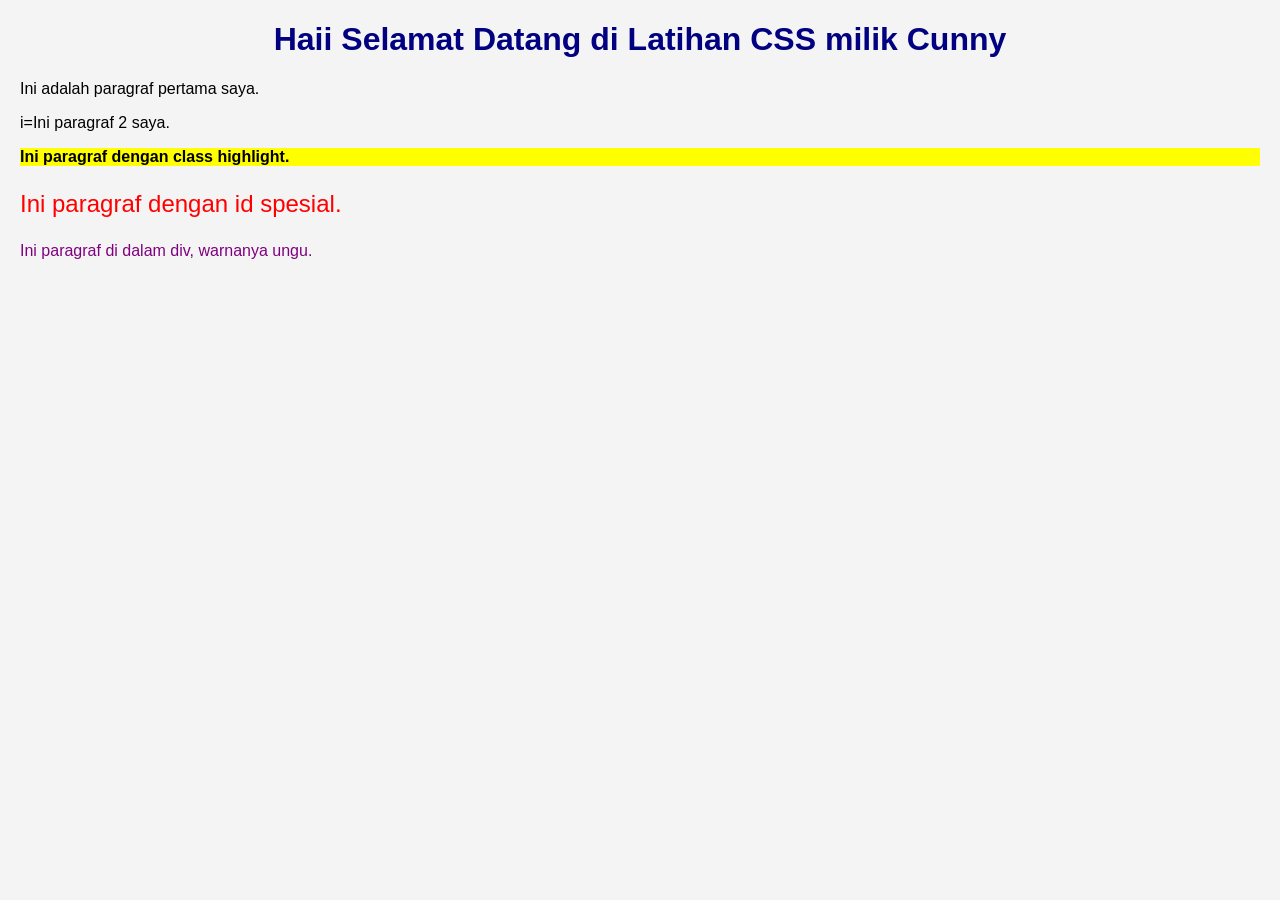
<file: index.html>
<!DOCTYPE html>
<html lang="id">
<head>
    <meta charset="UTF-8">
    <meta name="viewport" content="width=device-width, initial-scale=1.0">
    <link rel="stylesheet" href="style.css">
    <title>Latihan CSS</title>
</head>
<body>
    <h1>Haii Selamat Datang di Latihan CSS milik Cunny</h1>
    <p>Ini adalah paragraf pertama saya.</p>
    <p>i=Ini paragraf 2 saya.</p>
    <p class="highlight">Ini paragraf dengan class highlight.</p>
    <p id="spesial">Ini paragraf dengan id spesial.</p>
</body>
    <div>
    <p>Ini paragraf di dalam div, warnanya ungu.</p>
</div>
</html>
</file>
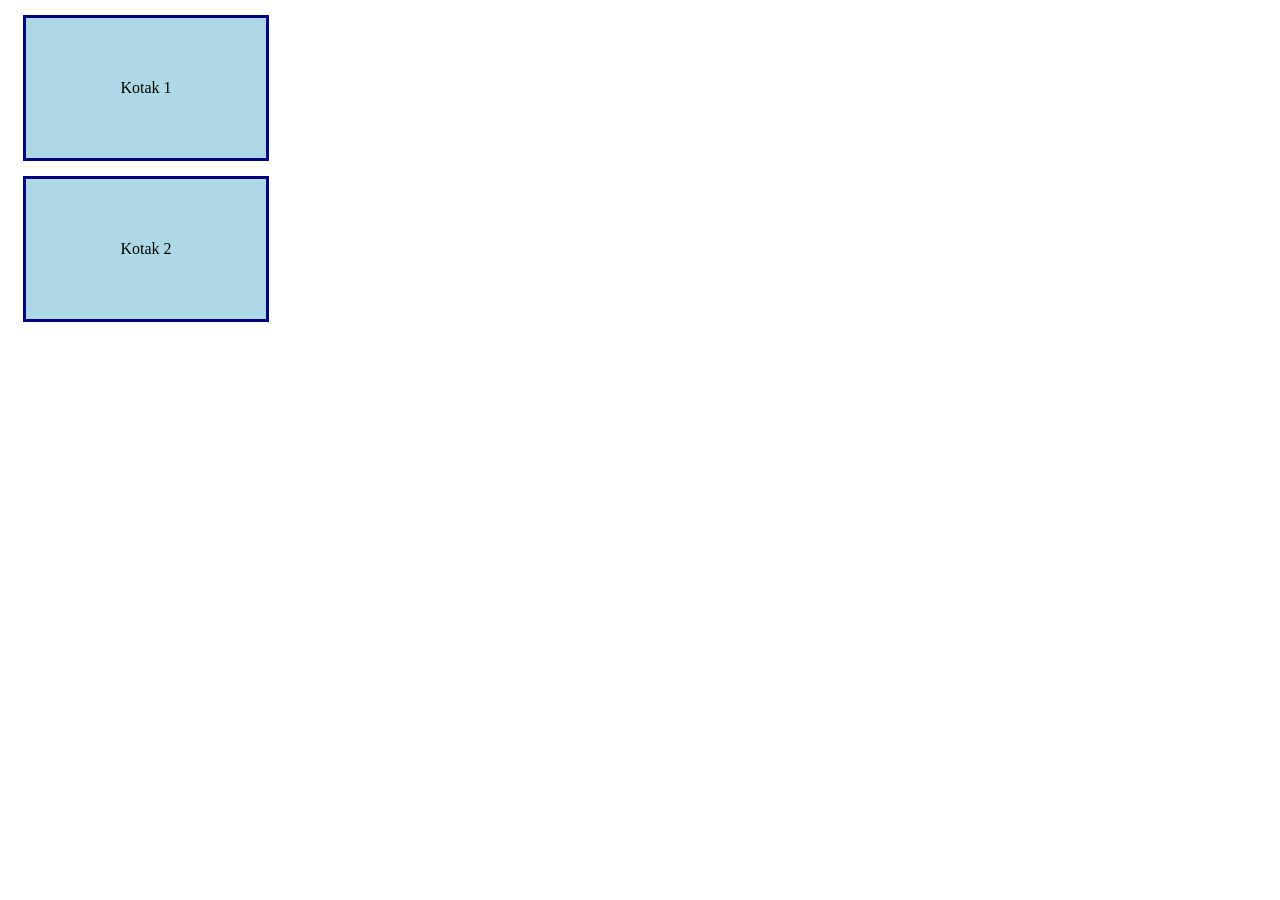
<file: box.html>
<!DOCTYPE html>
<html lang="id">
<head>
    <meta charset="UTF-8">
    <title>Box Model</title>
    <link rel="stylesheet" href="box.css">
</head>
<body>
    <div class="kotak">Kotak 1</div>
    <div class="kotak">Kotak 2</div>
</body>
</html>
</file>
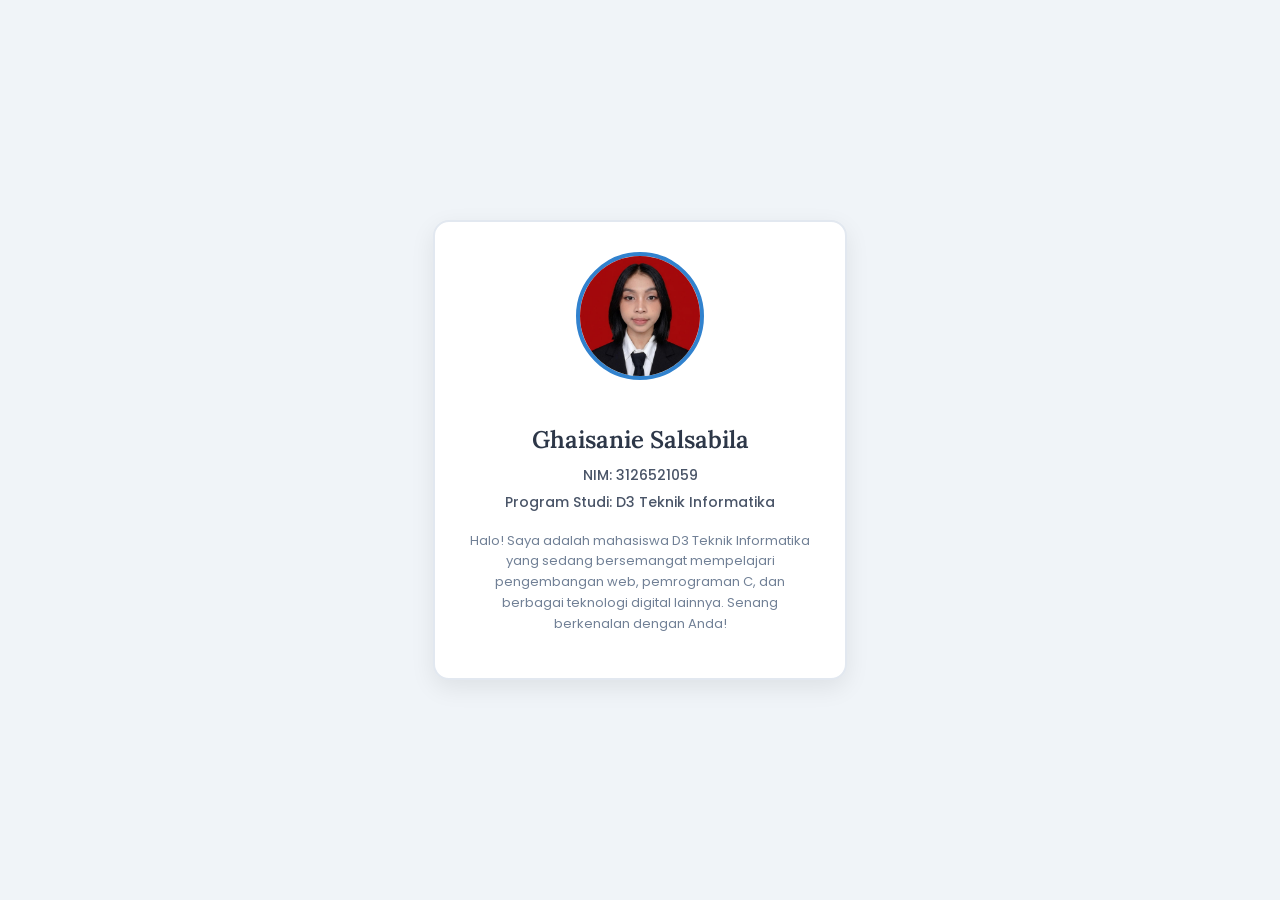
<file: profil.html>
<!DOCTYPE html>
<html lang="id">
<head>
    <meta charset="UTF-8">
    <meta name="viewport" content="width=device-width, initial-scale=1.0">
    <title>Profil Saya</title>
    <!-- Menghubungkan file CSS -->
    <link rel="stylesheet" href="profil.css">
    <!-- Mengimpor Google Fonts untuk tipografi -->
    <link href="https://fonts.googleapis.com/css2?family=Poppins:wght@400;600&family=Lora:ital,wght@0,500;1,400&display=swap" rel="stylesheet">
</head>
<body>

    <!-- Kartu Profil menggunakan class -->
    <div class="kartu">
        <!-- Foto / Placeholder gambar -->
        <img src="cunny.jpeg" alt="Foto Saya" class="foto">
        
        <!-- Judul menggunakan id -->
        <h1 id="nama">Ghaisanie Salsabila</h1>
        
        <!-- Informasi NIM dan Program Studi menggunakan class -->
        <p class="info">NIM: 3126521059</p>
        <p class="info">Program Studi: D3 Teknik Informatika</p>
        
        <!-- Deskripsi singkat tentang diri menggunakan tag selector (p) -->
        <p class="deskripsi">Halo! Saya adalah mahasiswa D3 Teknik Informatika yang sedang bersemangat mempelajari pengembangan web, pemrograman C, dan berbagai teknologi digital lainnya. Senang berkenalan dengan Anda!</p>
    </div>

</body>
</html>
</file>
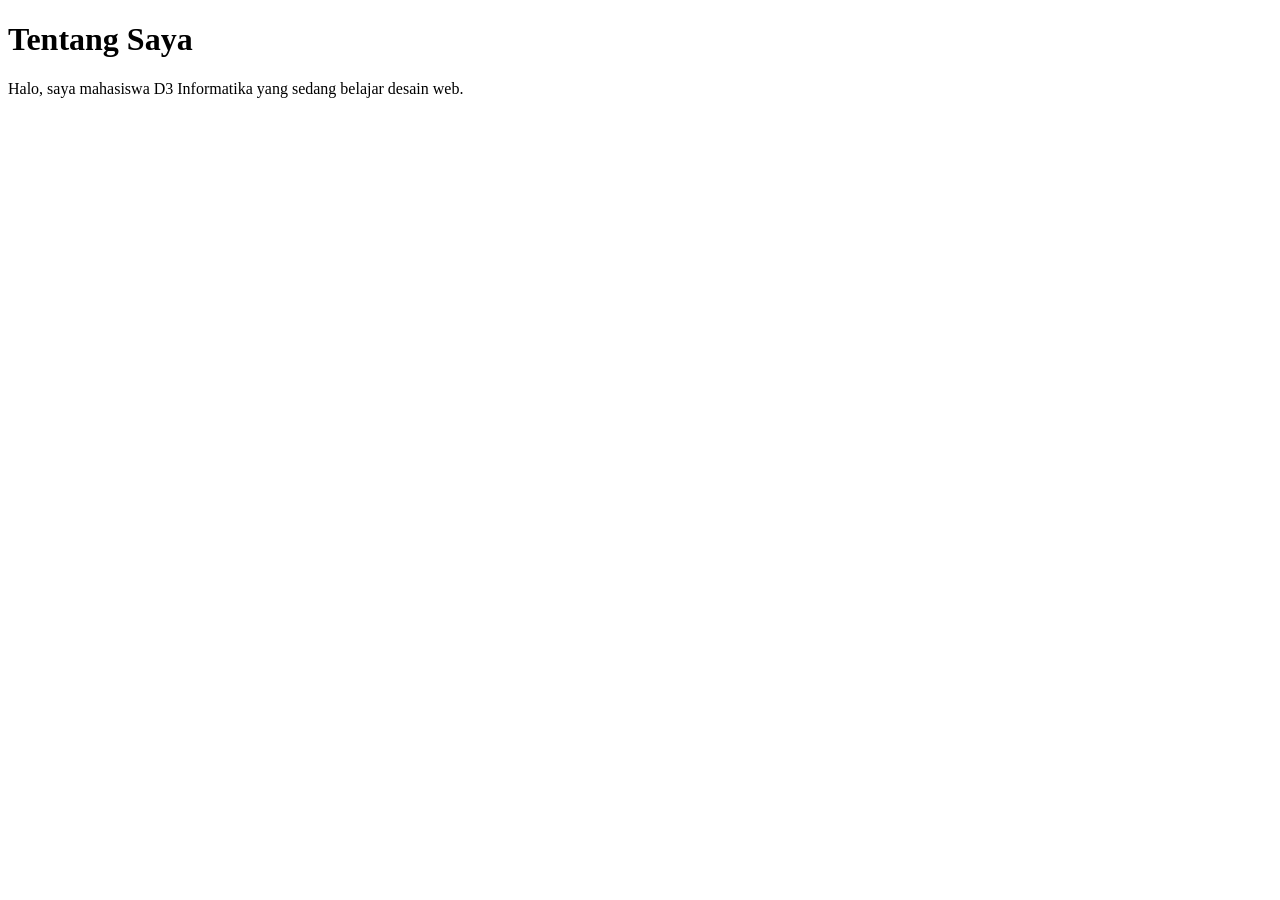
<file: tentang.html>
<!DOCTYPE html>
<html lang="id">
<head>
  <meta charset="UTF-8">
  <meta name="viewport" content="width=device-width, initial-scale=1.0">
  <title>Tentang</title>
</head>
<body>
  <h1>Tentang Saya</h1>
  <p>Halo, saya mahasiswa D3 Informatika yang sedang belajar desain web.</p>
</body>
</html>
</file>
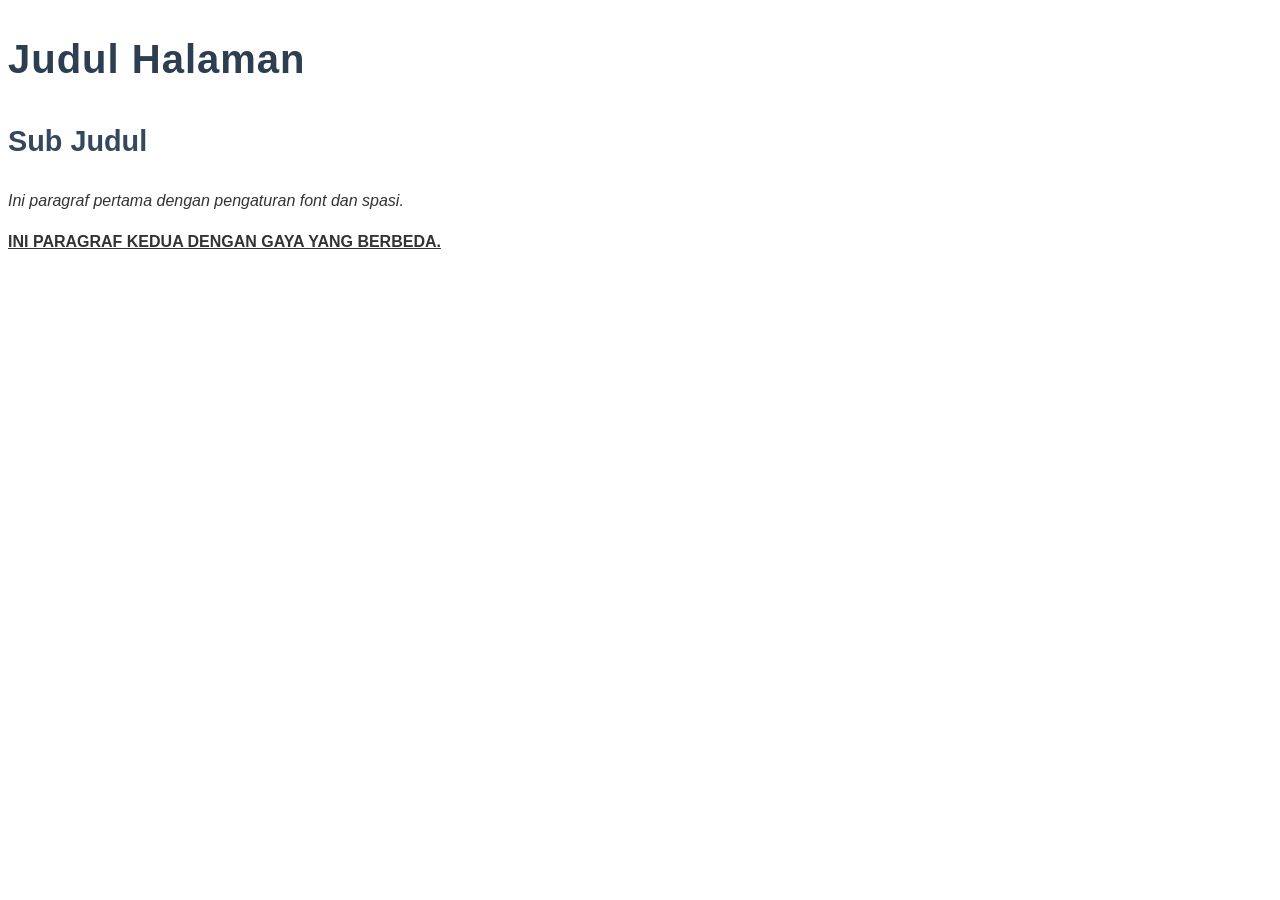
<file: tipografi.html>
<!DOCTYPE html>
<html lang="id">
<head>
    <meta charset="UTF-8">
    <title>Tipografi</title>
    <link rel="stylesheet" href="tipografi.css">
</head>
<body>
    <h1>Judul Halaman</h1>
    <h2>Sub Judul</h2>
    <p class="paragraf-1">Ini paragraf pertama dengan pengaturan font dan spasi.</p>
    <p class="paragraf-2">Ini paragraf kedua dengan gaya yang berbeda.</p>
</body>
</html>
</file>
<file: style.css>
body {
    font-family: Arial, sans-serif;
    background-color: #f4f4f4;
    margin: 20px;
}
/* 1. Selector tag: semua elemen <h1> */
h1 {
    color: navy;
    text-align: center;
}

/* 2. Selector class: elemen dengan class="highlight" */
.highlight {
    background-color: yellow;
    font-weight: bold;
}

/* 3. Selector id: elemen dengan id="spesial" */
#spesial {
    color: red;
    font-size: 24px;
}

/* 4. Selector descendant: <p> di dalam <div> */
div p {
    color: purple;
}
</file>
<file: box.css>
.kotak {
    width: 200px;
    height: 100px;
    background-color: lightblue;
    border: 3px solid navy;
    padding: 20px;
    margin: 15px;
    text-align: center;
    line-height: 100px;
}
</file>
<file: profil.css>
/* Selector Tag: Mengatur tampilan dasar body */
body {
    background-color: #f0f4f8;
    font-family: 'Poppins', sans-serif; /* Typography untuk isi */
    display: flex;
    justify-content: center;
    align-items: center;
    height: 100vh;
    margin: 0;
}

/* Selector Class (.kartu): Menerapkan Box Model, border, dan border-radius */
.kartu {
    background-color: #ffffff;
    width: 350px;
    padding: 30px;              /* Box Model: padding dalam kartu */
    margin: 20px;               /* Box Model: margin luar kartu */
    border: 2px solid #e2e8f0;  /* Border kartu */
    border-radius: 16px;        /* Sudut membulat */
    text-align: center;
    box-shadow: 0 8px 24px rgba(0, 0, 0, 0.08); /* Efek bayangan */
}

/* Selector Class (.foto): Mengatur tampilan gambar */
.foto {
    width: 120px;
    height: 120px;
    object-fit: cover;
    border-radius: 50%;         /* Membuat foto menjadi lingkaran */
    border: 4px solid #3182ce;  /* Border di sekeliling foto */
    margin-bottom: 20px;
}

/* Selector ID (#nama): Typography khusus untuk judul nama */
#nama {
    font-family: 'Lora', serif; /* Font berbeda untuk judul */
    font-size: 24px;
    color: #2d3748;
    margin-bottom: 10px;
    font-weight: 600;
}

/* Selector Class (.info): Mengatur teks informasi NIM & Prodi */
.info {
    font-size: 14px;
    color: #4a5568;
    margin: 6px 0;
    font-weight: 500;
}

/* Selector Tag (p untuk deskripsi): Mengatur paragraf penjelasan */
p.deskripsi {
    font-size: 13px;
    color: #718096;
    margin-top: 18px;
    line-height: 1.6;           /* Jarak antar baris agar nyaman dibaca */
}
</file>
<file: tipografi.css>
body {
    font-family: 'Segoe UI', Tahoma, Geneva, Verdana, sans-serif;
    font-size: 16px;
    color: #333;
    line-height: 1.6;
}

h1 {
    font-size: 2.5em;
    font-weight: bold;
    color: #2c3e50;
    letter-spacing: 1px;
}

h2 {
    font-size: 1.8em;
    color: #34495e;
}

.paragraf-1 {
    font-style: italic;
    text-align: justify;
}

.paragraf-2 {
    font-weight: bold;
    text-transform: uppercase;
    text-decoration: underline;
}
</file>
